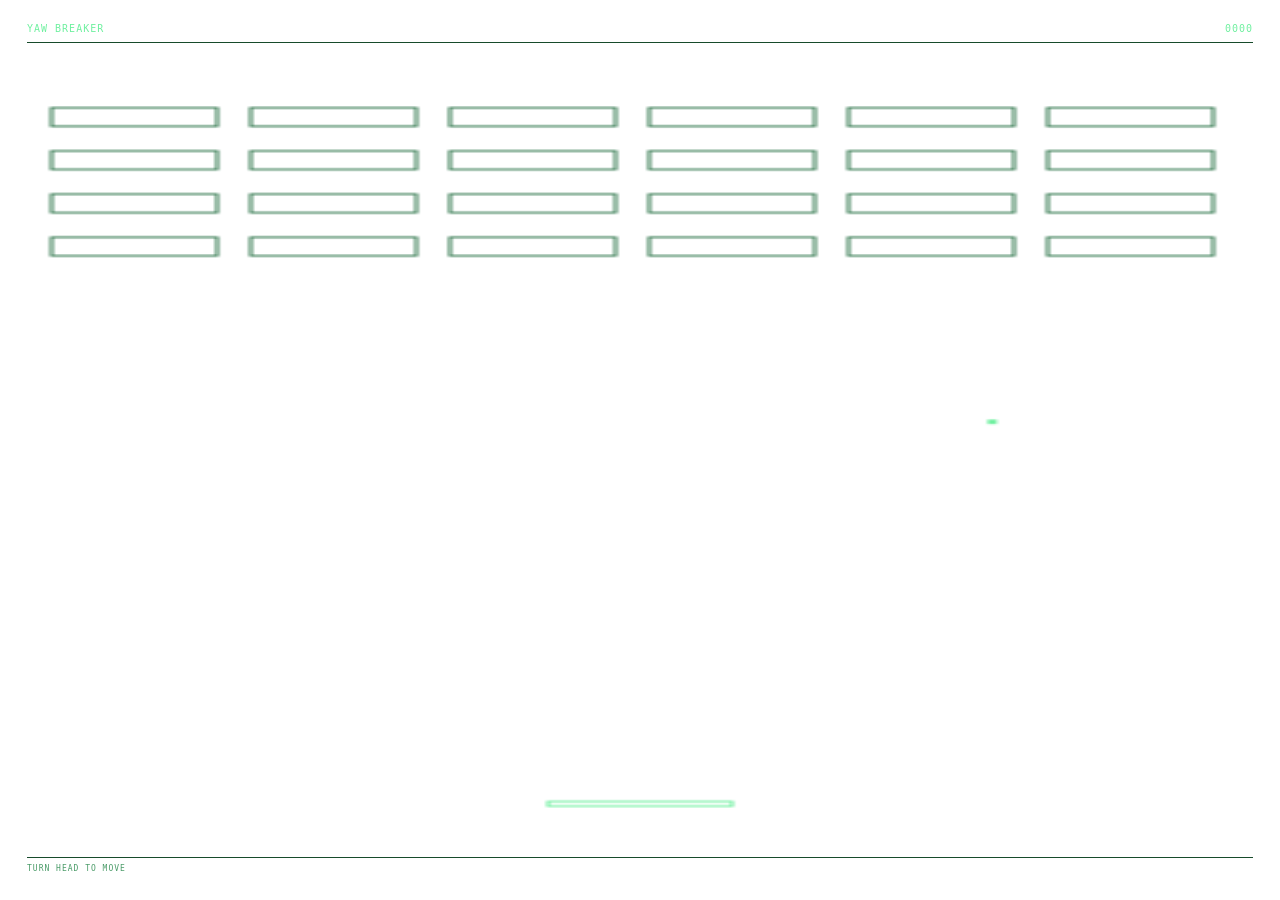
<file: src/spatial_ui_agent_server/fixtures/brick-breaker/index.html>
<!doctype html>
<html lang="en">
<head><meta charset="utf-8"><meta name="viewport" content="width=device-width,initial-scale=1,maximum-scale=1,user-scalable=no"><link rel="stylesheet" href="style.css"></head>
<body><header><span>YAW BREAKER</span><span id="score">0000</span></header><canvas id="game" width="400" height="528"></canvas><footer>TURN HEAD TO MOVE</footer><script src="app.js"></script></body>
</html>
</file>
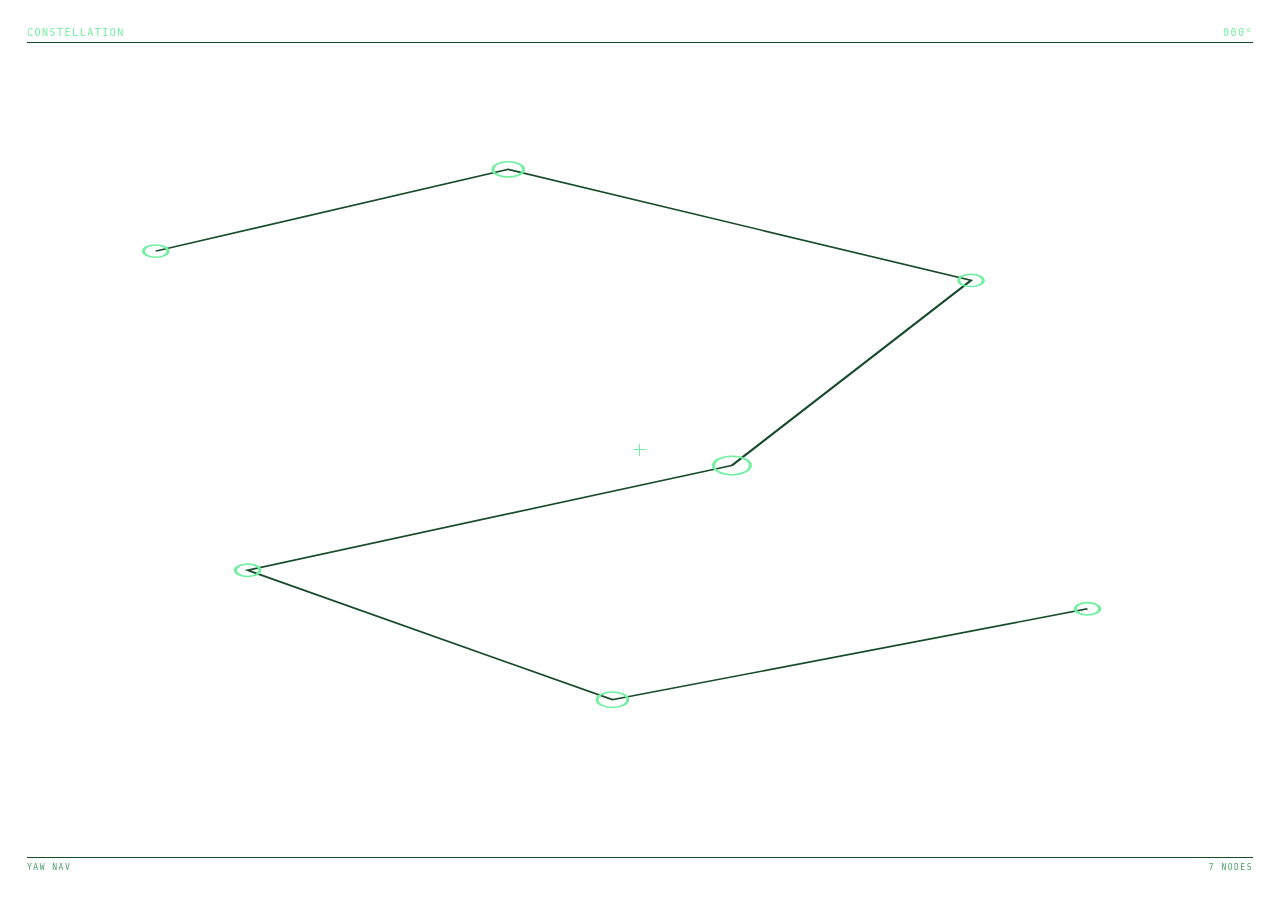
<file: src/spatial_ui_agent_server/fixtures/constellation/index.html>
<!doctype html>
<html lang="en">
<head><meta charset="utf-8"><meta name="viewport" content="width=device-width,initial-scale=1,maximum-scale=1,user-scalable=no"><link rel="stylesheet" href="style.css"></head>
<body>
  <header><span>CONSTELLATION</span><span id="bearing">000°</span></header>
  <main id="field" aria-label="Spatial node constellation">
    <svg viewBox="0 0 400 528" preserveAspectRatio="none" role="img" aria-label="Connected spatial nodes">
      <g id="scene">
        <path d="M42 135L157 82L308 154L230 274L72 342L191 426L346 367"/>
        <circle cx="42" cy="135" r="4"/><circle cx="157" cy="82" r="5"/>
        <circle cx="308" cy="154" r="4"/><circle cx="230" cy="274" r="6"/>
        <circle cx="72" cy="342" r="4"/><circle cx="191" cy="426" r="5"/>
        <circle cx="346" cy="367" r="4"/>
      </g>
    </svg>
    <div id="reticle"><i></i><b></b></div>
  </main>
  <footer><span>YAW NAV</span><span>7 NODES</span></footer>
  <script src="app.js"></script>
</body>
</html>
</file>
<file: src/spatial_ui_agent_server/fixtures/brick-breaker/style.css>
:root{font-family:"SFMono-Regular",Menlo,monospace;background:transparent;color:#70f0a0;font-size:10px}
*{box-sizing:border-box}html,body{margin:0;width:100%;height:100%;overflow:hidden;background:transparent}
body{padding:23px 27px;display:grid;grid-template-rows:20px minmax(0,1fr) 20px}
header{display:flex;justify-content:space-between;border-bottom:1px solid #174b2b;letter-spacing:1px}canvas{width:100%;height:100%;background:transparent}
footer{border-top:1px solid #174b2b;padding-top:6px;color:#4a9b68;font-size:8px;letter-spacing:1px}
</file>
<file: src/spatial_ui_agent_server/fixtures/constellation/style.css>
:root{font-family:"SFMono-Regular",Menlo,monospace;background:transparent;color:#70f0a0;font-size:10px}
*{box-sizing:border-box}html,body{margin:0;width:100%;height:100%;overflow:hidden;background:transparent}
body{padding:23px 27px;display:grid;grid-template-rows:20px minmax(0,1fr) 20px}
header,footer{display:flex;justify-content:space-between;align-items:center;letter-spacing:1.5px;border-bottom:1px solid #174b2b}
footer{border-top:1px solid #174b2b;border-bottom:0;color:#4a9b68;font-size:8px}
main{position:relative;width:100%;height:100%;overflow:hidden}
svg{width:100%;height:100%}path{fill:none;stroke:#174b2b;stroke-width:1}circle{fill:none;stroke:#70f0a0;stroke-width:1}
#scene{transform-origin:200px 264px;transition:transform 80ms linear}
#reticle{position:absolute;left:50%;top:50%;width:12px;height:12px;transform:translate(-50%,-50%)}
#reticle i,#reticle b{position:absolute;background:#70f0a0}#reticle i{left:5px;top:0;width:1px;height:12px}#reticle b{left:0;top:5px;width:12px;height:1px}
</file>
